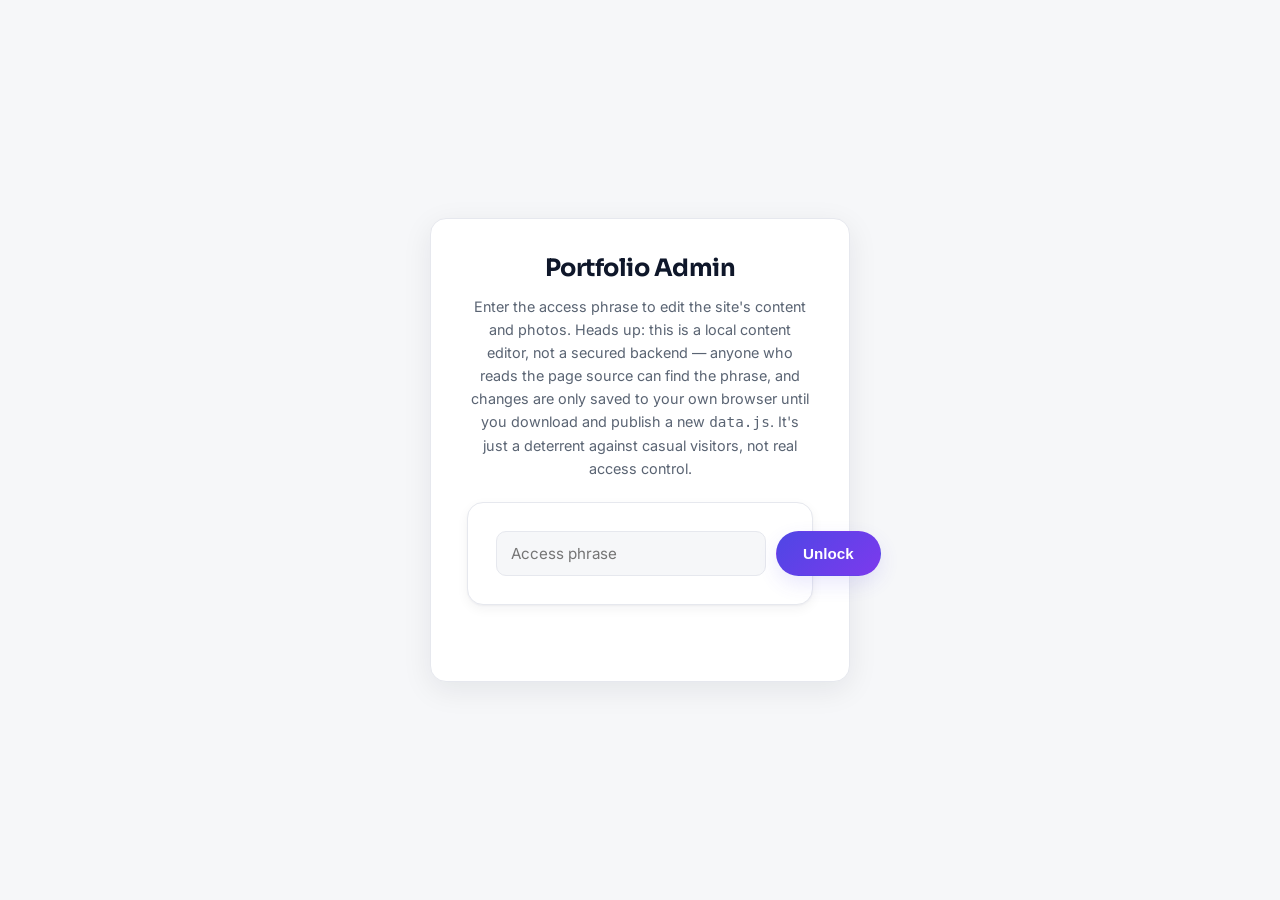
<file: portfolio/admin.html>
<!DOCTYPE html>
<html lang="en">
<head>
  <meta charset="UTF-8" />
  <meta name="viewport" content="width=device-width, initial-scale=1.0" />
  <title>Admin — Portfolio Editor</title>
  <meta name="robots" content="noindex, nofollow" />
  <link rel="icon" href="data:image/svg+xml,%3Csvg xmlns='http://www.w3.org/2000/svg' viewBox='0 0 64 64'%3E%3Cdefs%3E%3ClinearGradient id='g' x1='0' y1='0' x2='1' y2='1'%3E%3Cstop offset='0' stop-color='%234f46e5'/%3E%3Cstop offset='1' stop-color='%237c3aed'/%3E%3C/linearGradient%3E%3C/defs%3E%3Crect width='64' height='64' rx='14' fill='url(%23g)'/%3E%3Ctext x='32' y='42' font-family='Arial,Helvetica,sans-serif' font-size='26' font-weight='700' fill='white' text-anchor='middle'%3EMT%3C/text%3E%3C/svg%3E" />
  <link rel="preconnect" href="https://fonts.googleapis.com" />
  <link rel="preconnect" href="https://fonts.gstatic.com" crossorigin />
  <link rel="stylesheet" href="https://fonts.googleapis.com/css2?family=Inter:wght@400;500;600;700;800&family=Sora:wght@600;700;800&display=swap" />
  <link rel="stylesheet" href="css/styles.css" />
  <link rel="stylesheet" href="css/admin.css" />
</head>
<body>
  <div id="gate" class="admin-gate">
    <div class="admin-gate-card">
      <h1>Portfolio Admin</h1>
      <p>
        Enter the access phrase to edit the site's content and photos. Heads up: this
        is a local content editor, not a secured backend — anyone who reads the page
        source can find the phrase, and changes are only saved to your own browser
        until you download and publish a new <code>data.js</code>. It's just a deterrent
        against casual visitors, not real access control.
      </p>
      <form id="gate-form">
        <input type="password" id="gate-password" placeholder="Access phrase" autocomplete="off" />
        <button type="submit" class="btn btn-primary">Unlock</button>
      </form>
      <p id="gate-error" class="form-status error"></p>
    </div>
  </div>

  <div id="admin-app" class="admin-app hidden">
    <header class="admin-topbar">
      <div class="admin-topbar-inner">
        <a href="index.html" class="logo">Menghong<span>.</span><span class="admin-badge">Admin</span></a>
        <div class="admin-topbar-actions">
          <a href="index.html" target="_blank" rel="noopener" class="btn btn-secondary">Preview site ↗</a>
          <button id="reset-btn" class="btn btn-secondary" type="button">Reset to defaults</button>
          <button id="download-btn" class="btn btn-secondary" type="button">Download data.js</button>
          <button id="lock-btn" class="btn btn-secondary" type="button">Lock</button>
        </div>
      </div>
    </header>

    <div class="admin-layout">
      <nav class="admin-tabs">
        <button class="admin-tab active" data-tab="hero" type="button">Hero</button>
        <button class="admin-tab" data-tab="about" type="button">About</button>
        <button class="admin-tab" data-tab="skills" type="button">Skills</button>
        <button class="admin-tab" data-tab="projects" type="button">Projects</button>
        <button class="admin-tab" data-tab="resume" type="button">Resume</button>
        <button class="admin-tab" data-tab="contact" type="button">Contact</button>
      </nav>

      <main class="admin-panels">
        <section class="admin-panel active" data-panel="hero" id="panel-hero"></section>
        <section class="admin-panel" data-panel="about" id="panel-about"></section>
        <section class="admin-panel" data-panel="skills" id="panel-skills"></section>
        <section class="admin-panel" data-panel="projects" id="panel-projects"></section>
        <section class="admin-panel" data-panel="resume" id="panel-resume"></section>
        <section class="admin-panel" data-panel="contact" id="panel-contact"></section>
      </main>
    </div>

    <div class="admin-savebar">
      <span id="unsaved-indicator" class="unsaved-indicator hidden">● Unsaved changes</span>
      <span id="save-status"></span>
      <button id="save-btn" class="btn btn-primary" type="button">Save changes</button>
    </div>
  </div>

  <script src="js/data.js"></script>
  <script src="js/store.js"></script>
  <script src="js/admin.js"></script>
</body>
</html>
</file>
<file: portfolio/css/styles.css>
:root {
  --bg: #f6f7f9;
  --bg-alt: #ffffff;
  --surface: #ffffff;
  --text: #0f172a;
  --text-muted: #5a6473;
  --accent: #4f46e5;
  --accent-2: #7c3aed;
  --accent-soft: #eef0ff;
  --border: #e6e8ee;
  --ring: rgba(79, 70, 229, 0.12);
  --shadow-sm: 0 1px 2px rgba(15, 23, 42, 0.04), 0 4px 12px rgba(15, 23, 42, 0.05);
  --shadow-md: 0 8px 30px rgba(15, 23, 42, 0.08);
  --shadow-lg: 0 20px 50px rgba(15, 23, 42, 0.12);
  --radius: 16px;
  --radius-sm: 10px;
  --gradient: linear-gradient(135deg, #4f46e5 0%, #7c3aed 100%);
  --success: #15803d;
  --danger: #b91c1c;
}

[data-theme="dark"] {
  --bg: #0a0e1a;
  --bg-alt: #0d1220;
  --surface: #131a2a;
  --text: #f1f4fb;
  --text-muted: #9aa4b8;
  --accent: #818cf8;
  --accent-2: #a78bfa;
  --accent-soft: #1e2540;
  --border: #232c43;
  --ring: rgba(129, 140, 248, 0.18);
  --shadow-sm: 0 1px 2px rgba(0, 0, 0, 0.3), 0 4px 12px rgba(0, 0, 0, 0.25);
  --shadow-md: 0 8px 30px rgba(0, 0, 0, 0.4);
  --shadow-lg: 0 20px 50px rgba(0, 0, 0, 0.5);
  --gradient: linear-gradient(135deg, #6366f1 0%, #a855f7 100%);
  --success: #4ade80;
  --danger: #f87171;
}

* { box-sizing: border-box; }

html {
  scroll-behavior: smooth;
  scroll-padding-top: 80px;
}

body {
  margin: 0;
  font-family: "Inter", system-ui, -apple-system, "Segoe UI", Roboto, sans-serif;
  background: var(--bg);
  color: var(--text);
  line-height: 1.6;
  -webkit-font-smoothing: antialiased;
  transition: background 0.3s ease, color 0.3s ease;
}

h1, h2, h3, h4 {
  font-family: "Sora", "Inter", system-ui, sans-serif;
  letter-spacing: -0.02em;
  line-height: 1.15;
}

a { color: inherit; text-decoration: none; }

img { max-width: 100%; display: block; }

::selection { background: var(--accent); color: #fff; }

.skip-link {
  position: absolute;
  top: -50px;
  left: 16px;
  z-index: 100;
  background: var(--gradient);
  color: #fff;
  padding: 10px 18px;
  border-radius: var(--radius-sm);
  font-weight: 600;
  font-size: 0.9rem;
  transition: top 0.2s ease;
}

.skip-link:focus-visible { top: 16px; outline: none; }

a:focus-visible,
button:focus-visible,
input:focus-visible,
textarea:focus-visible {
  outline: 2px solid var(--accent);
  outline-offset: 3px;
}

.container {
  max-width: 1140px;
  margin: 0 auto;
  padding: 0 24px;
}

/* Scroll progress */
.scroll-progress {
  position: fixed;
  top: 0;
  left: 0;
  height: 3px;
  width: 0%;
  background: var(--gradient);
  z-index: 60;
  transition: width 0.1s ease-out;
}

/* Navbar */
.navbar {
  position: sticky;
  top: 0;
  z-index: 50;
  background: color-mix(in srgb, var(--bg) 80%, transparent);
  backdrop-filter: saturate(180%) blur(12px);
  -webkit-backdrop-filter: saturate(180%) blur(12px);
  border-bottom: 1px solid transparent;
  transition: border-color 0.25s ease, box-shadow 0.25s ease, background 0.25s ease;
}

.navbar.scrolled {
  border-bottom-color: var(--border);
  box-shadow: var(--shadow-sm);
  background: color-mix(in srgb, var(--bg) 92%, transparent);
}

.navbar .container {
  display: flex;
  align-items: center;
  justify-content: space-between;
  height: 70px;
}

.logo { font-family: "Sora", sans-serif; font-weight: 700; font-size: 1.2rem; letter-spacing: -0.03em; }

.logo span { color: var(--accent); }

.nav-links {
  display: flex;
  align-items: center;
  gap: 8px;
}

.nav-links a {
  font-size: 0.92rem;
  font-weight: 500;
  color: var(--text-muted);
  padding: 8px 14px;
  border-radius: 999px;
  transition: color 0.2s ease, background 0.2s ease;
}

.nav-links a.active,
.nav-links a:hover {
  color: var(--accent);
  background: var(--accent-soft);
}

.nav-actions {
  display: flex;
  align-items: center;
  gap: 10px;
}

.icon-btn {
  background: var(--surface);
  border: 1px solid var(--border);
  border-radius: 50%;
  width: 40px;
  height: 40px;
  cursor: pointer;
  font-size: 1rem;
  color: var(--text);
  display: inline-flex;
  align-items: center;
  justify-content: center;
  transition: transform 0.2s ease, box-shadow 0.2s ease, border-color 0.2s ease;
}

.icon-btn:hover { transform: translateY(-2px); box-shadow: var(--shadow-sm); border-color: var(--accent); }

.nav-toggle {
  display: none;
  background: none;
  border: none;
  font-size: 1.5rem;
  cursor: pointer;
  color: var(--text);
}

.nav-backdrop {
  display: none;
  position: fixed;
  inset: 70px 0 0 0;
  background: rgba(8, 10, 18, 0.4);
  z-index: 45;
  opacity: 0;
  pointer-events: none;
  transition: opacity 0.2s ease;
}

.nav-backdrop.visible { opacity: 1; pointer-events: auto; }

@media (max-width: 720px) {
  .nav-backdrop { display: block; }
}

/* Buttons */
.btn {
  display: inline-flex;
  align-items: center;
  gap: 8px;
  padding: 13px 26px;
  border-radius: 999px;
  font-weight: 600;
  font-size: 0.95rem;
  cursor: pointer;
  border: 1px solid transparent;
  transition: transform 0.2s ease, box-shadow 0.2s ease, background 0.2s ease;
}

.btn-primary {
  background: var(--gradient);
  color: #fff;
  box-shadow: 0 8px 20px var(--ring);
}

.btn-primary:hover { transform: translateY(-2px); box-shadow: 0 12px 28px var(--ring); }

.btn-secondary {
  background: var(--surface);
  border-color: var(--border);
  color: var(--text);
}

.btn-secondary:hover { transform: translateY(-2px); border-color: var(--accent); color: var(--accent); }

/* Hero */
.hero {
  position: relative;
  padding: 110px 0 90px;
  text-align: center;
  overflow: hidden;
}

.hero::after {
  content: "";
  position: absolute;
  inset: 0;
  background-image: url("data:image/svg+xml;utf8,<svg xmlns='http://www.w3.org/2000/svg' width='180' height='180'><filter id='n'><feTurbulence type='fractalNoise' baseFrequency='0.85' numOctaves='2' stitchTiles='stitch'/></filter><rect width='100%' height='100%' filter='url(%23n)'/></svg>");
  opacity: 0.045;
  mix-blend-mode: overlay;
  pointer-events: none;
}

.hero-bg {
  position: absolute;
  inset: -10%;
  pointer-events: none;
  background:
    radial-gradient(40% 50% at 50% 0%, var(--ring), transparent 70%),
    radial-gradient(30% 40% at 80% 20%, rgba(124, 58, 237, 0.10), transparent 70%),
    radial-gradient(30% 40% at 15% 30%, rgba(79, 70, 229, 0.10), transparent 70%);
  animation: hero-drift 18s ease-in-out infinite alternate;
}

@keyframes hero-drift {
  0% { transform: translate3d(0, 0, 0) scale(1); }
  100% { transform: translate3d(-2%, 2%, 0) scale(1.08); }
}

.hero-inner { position: relative; }

.hero-avatar {
  width: 92px;
  height: 92px;
  margin: 0 auto 28px;
  border-radius: 28px;
  background: var(--gradient);
  color: #fff;
  font-family: "Sora", sans-serif;
  font-weight: 800;
  font-size: 2rem;
  letter-spacing: -0.04em;
  display: flex;
  align-items: center;
  justify-content: center;
  box-shadow: var(--shadow-lg);
  transform: rotate(-4deg);
  overflow: hidden;
  animation: avatar-float 5s ease-in-out infinite;
}

.hero-avatar img { width: 100%; height: 100%; object-fit: cover; border-radius: inherit; transform: rotate(4deg) scale(1.15); }

@keyframes avatar-float {
  0%, 100% { transform: rotate(-4deg) translateY(0); }
  50% { transform: rotate(-4deg) translateY(-8px); }
}

.availability-badge {
  display: inline-flex;
  align-items: center;
  gap: 8px;
  margin: 0 0 16px;
  padding: 6px 14px 6px 10px;
  border-radius: 999px;
  border: 1px solid var(--border);
  background: var(--surface);
  color: var(--text-muted);
  font-size: 0.82rem;
  font-weight: 600;
}

.availability-badge.open { color: var(--success); border-color: color-mix(in srgb, var(--success) 35%, var(--border)); }

.availability-dot {
  width: 8px;
  height: 8px;
  border-radius: 50%;
  background: currentColor;
  flex-shrink: 0;
}

.availability-badge.open .availability-dot { animation: dot-pulse 2s ease-in-out infinite; }

@keyframes dot-pulse {
  0%, 100% { box-shadow: 0 0 0 0 color-mix(in srgb, var(--success) 45%, transparent); }
  50% { box-shadow: 0 0 0 5px color-mix(in srgb, var(--success) 0%, transparent); }
}

@media (prefers-reduced-motion: reduce) {
  .availability-badge.open .availability-dot { animation: none; }
}

.hero-eyebrow {
  display: inline-block;
  color: var(--accent);
  font-weight: 600;
  letter-spacing: 0.04em;
  font-size: 0.85rem;
  background: var(--accent-soft);
  padding: 7px 16px;
  border-radius: 999px;
  margin: 0 0 18px;
}

.hero h1 {
  font-size: clamp(2.2rem, 5.5vw, 3.6rem);
  margin: 0 0 18px;
  font-weight: 800;
}

.hero h1 span {
  background: var(--gradient);
  -webkit-background-clip: text;
  background-clip: text;
  -webkit-text-fill-color: transparent;
}

.hero-lead {
  max-width: 620px;
  margin: 0 auto 32px;
  color: var(--text-muted);
  font-size: 1.1rem;
}

.hero-actions {
  display: flex;
  gap: 14px;
  justify-content: center;
  flex-wrap: wrap;
}

.hero-stats {
  list-style: none;
  margin: 56px auto 0;
  padding: 0;
  display: flex;
  justify-content: center;
  flex-wrap: wrap;
  gap: 16px;
  max-width: 720px;
}

.hero-stats li {
  flex: 1 1 180px;
  background: var(--surface);
  border: 1px solid var(--border);
  border-radius: var(--radius);
  padding: 22px 20px;
  box-shadow: var(--shadow-sm);
}

.hero-stats strong {
  display: block;
  font-family: "Sora", sans-serif;
  font-size: 1.6rem;
  font-weight: 700;
  color: var(--accent);
  margin-bottom: 4px;
}

.hero-stats span { color: var(--text-muted); font-size: 0.88rem; }

/* Sections */
section { padding: 96px 0; }

.section-head {
  text-align: center;
  margin-bottom: 56px;
}

.section-tag {
  display: inline-block;
  color: var(--accent);
  text-transform: uppercase;
  font-size: 0.78rem;
  letter-spacing: 0.12em;
  font-weight: 700;
  margin-bottom: 10px;
}

.section-head h2 { font-size: clamp(1.8rem, 3.5vw, 2.4rem); margin: 0; font-weight: 700; }

.alt-bg { background: var(--bg-alt); border-top: 1px solid var(--border); border-bottom: 1px solid var(--border); }

/* About */
.about-grid {
  display: grid;
  grid-template-columns: 1.1fr 1fr;
  gap: 56px;
  align-items: start;
}

.about-intro p { color: var(--text-muted); margin: 0 0 18px; font-size: 1.02rem; }

.skills-block {
  background: var(--surface);
  border: 1px solid var(--border);
  border-radius: var(--radius);
  padding: 28px;
  box-shadow: var(--shadow-sm);
}

.skills-title {
  margin: 0 0 22px;
  font-size: 1.1rem;
  font-weight: 700;
}

.skills-list { list-style: none; padding: 0; margin: 0; display: grid; gap: 18px; }

.skill-head { display: flex; justify-content: space-between; font-size: 0.9rem; font-weight: 500; margin-bottom: 8px; }

.skill-head span:last-child { color: var(--accent); font-weight: 600; }

.skill-bar {
  height: 7px;
  border-radius: 999px;
  background: var(--accent-soft);
  overflow: hidden;
}

.skill-fill {
  height: 100%;
  background: var(--gradient);
  border-radius: 999px;
  transition: width 0.9s cubic-bezier(0.16, 1, 0.3, 1);
}

/* Projects */
.filters {
  display: flex;
  justify-content: center;
  gap: 10px;
  margin-bottom: 44px;
  flex-wrap: wrap;
}

.filter-btn {
  padding: 9px 20px;
  border-radius: 999px;
  border: 1px solid var(--border);
  background: var(--surface);
  color: var(--text-muted);
  cursor: pointer;
  font-size: 0.9rem;
  font-weight: 500;
  font-family: inherit;
  transition: all 0.2s ease;
}

.filter-btn:hover { border-color: var(--accent); color: var(--accent); }

.filter-btn.active { background: var(--gradient); color: #fff; border-color: transparent; box-shadow: 0 6px 16px var(--ring); }

.projects-grid {
  display: grid;
  grid-template-columns: repeat(auto-fit, minmax(280px, 1fr));
  gap: 26px;
}

.project-card {
  position: relative;
  background: var(--surface);
  border: 1px solid var(--border);
  border-radius: var(--radius);
  overflow: hidden;
  box-shadow: var(--shadow-sm);
  transition: transform 0.3s ease, box-shadow 0.3s ease, border-color 0.3s ease;
}

.project-zoom {
  position: absolute;
  top: 14px;
  right: 14px;
  width: 36px;
  height: 36px;
  border-radius: 50%;
  border: none;
  background: rgba(15, 23, 42, 0.55);
  color: #fff;
  font-size: 1rem;
  cursor: pointer;
  opacity: 0;
  transform: translateY(-4px);
  transition: opacity 0.2s ease, transform 0.2s ease;
}

.project-card:hover .project-zoom,
.project-zoom:focus-visible { opacity: 1; transform: translateY(0); }

.project-card img { cursor: zoom-in; }

.project-card:hover {
  transform: translateY(-6px);
  box-shadow: var(--shadow-lg);
  border-color: color-mix(in srgb, var(--accent) 40%, var(--border));
}

.project-card img {
  width: 100%;
  height: 190px;
  object-fit: cover;
  background: var(--accent-soft);
  border-bottom: 1px solid var(--border);
  transition: transform 0.5s ease, opacity 0.4s ease;
}

.project-card img:not(.img-loaded) {
  opacity: 0;
  background-image: linear-gradient(
    110deg,
    var(--accent-soft) 8%,
    var(--surface) 18%,
    var(--accent-soft) 33%
  );
  background-size: 200% 100%;
  animation: img-shimmer 1.4s linear infinite;
}

@keyframes img-shimmer {
  to { background-position-x: -200%; }
}

@media (prefers-reduced-motion: reduce) {
  .project-card img:not(.img-loaded) { animation: none; opacity: 1; }
}

.project-card:hover img { transform: scale(1.06); }

@media (prefers-reduced-motion: reduce) {
  .project-card:hover img { transform: none; }
}

.project-body { padding: 24px; }

.project-body h3 { margin: 0 0 10px; font-size: 1.15rem; }

.project-body p { color: var(--text-muted); font-size: 0.92rem; margin: 0 0 18px; }

.tech-tags { list-style: none; padding: 0; margin: 0; display: flex; gap: 8px; flex-wrap: wrap; }

.tech-tags li {
  background: var(--accent-soft);
  color: var(--accent);
  font-size: 0.76rem;
  padding: 5px 12px;
  border-radius: 999px;
  font-weight: 600;
}

/* Resume */
.resume-actions { text-align: center; margin-bottom: 48px; }

#resume-timeline { max-width: 820px; margin: 0 auto; }

.timeline-label {
  font-family: "Sora", sans-serif;
  font-size: 0.85rem;
  text-transform: uppercase;
  letter-spacing: 0.1em;
  color: var(--accent);
  margin: 40px 0 24px;
  font-weight: 700;
}

.timeline-label:first-child { margin-top: 0; }

.timeline-item {
  position: relative;
  display: grid;
  grid-template-columns: 150px 1fr;
  gap: 28px;
  padding: 0 0 32px 0;
}

.timeline-item::before {
  content: "";
  position: absolute;
  left: 159px;
  top: 6px;
  bottom: -6px;
  width: 2px;
  background: var(--border);
}

.timeline-item:last-child::before { display: none; }

.timeline-item::after {
  content: "";
  position: absolute;
  left: 154px;
  top: 4px;
  width: 12px;
  height: 12px;
  border-radius: 50%;
  background: var(--gradient);
  box-shadow: 0 0 0 4px var(--accent-soft);
}

.timeline-period { color: var(--text-muted); font-size: 0.85rem; font-weight: 500; padding-top: 1px; }

.timeline-content { padding-left: 14px; }

.timeline-content h4 { margin: 0 0 4px; font-size: 1.08rem; }

.timeline-org { color: var(--accent); font-size: 0.88rem; font-weight: 600; }

.timeline-content p { color: var(--text-muted); margin: 10px 0 0; }

.timeline-details {
  color: var(--text-muted);
  margin: 12px 0 0;
  padding-left: 18px;
}

.timeline-details li { margin-bottom: 6px; }

/* Contact */
.contact-wrap {
  display: grid;
  grid-template-columns: 1fr 1.2fr;
  gap: 48px;
  align-items: start;
}

.contact-info p { color: var(--text-muted); margin: 0 0 26px; font-size: 1.02rem; }

.contact-links { list-style: none; padding: 0; margin: 0; display: grid; gap: 14px; }

.contact-links li {
  display: flex;
  align-items: center;
  gap: 12px;
  padding: 16px 18px;
  background: var(--surface);
  border: 1px solid var(--border);
  border-radius: var(--radius-sm);
  transition: border-color 0.2s ease, transform 0.2s ease;
}

.contact-links li:hover { border-color: var(--accent); transform: translateX(4px); }

.contact-links a { color: var(--text); font-weight: 500; flex: 1; }

.contact-links a:hover { color: var(--accent); }

.copy-btn {
  width: 30px;
  height: 30px;
  border-radius: 8px;
  border: 1px solid var(--border);
  background: var(--bg);
  color: var(--text-muted);
  font-size: 0.95rem;
  display: flex;
  align-items: center;
  justify-content: center;
  cursor: pointer;
  transition: border-color 0.2s ease, color 0.2s ease, transform 0.2s ease;
}

.copy-btn:hover { border-color: var(--accent); color: var(--accent); }

.copy-btn.copied { color: var(--accent); border-color: var(--accent); transform: scale(0.92); }

form {
  display: grid;
  gap: 18px;
  background: var(--surface);
  border: 1px solid var(--border);
  border-radius: var(--radius);
  padding: 28px;
  box-shadow: var(--shadow-sm);
}

.field { display: grid; gap: 7px; }

.field label { font-size: 0.85rem; color: var(--text-muted); font-weight: 500; }

.field input,
.field textarea {
  padding: 13px 15px;
  border-radius: var(--radius-sm);
  border: 1px solid var(--border);
  background: var(--bg);
  color: var(--text);
  font-family: inherit;
  font-size: 0.95rem;
  transition: border-color 0.2s ease, box-shadow 0.2s ease;
}

.field input:focus,
.field textarea:focus {
  outline: none;
  border-color: var(--accent);
  box-shadow: 0 0 0 4px var(--ring);
}

.field textarea { resize: vertical; min-height: 130px; }

form .btn-primary { justify-content: center; }

.form-status { font-size: 0.9rem; min-height: 1.2em; margin: 0; }

.form-status.error { color: var(--danger); }

.form-status.success { color: var(--success); }

/* Footer */
footer {
  border-top: 1px solid var(--border);
  padding: 32px 0;
  text-align: center;
  color: var(--text-muted);
  font-size: 0.85rem;
}

.footer-social {
  list-style: none;
  display: flex;
  justify-content: center;
  gap: 10px;
  padding: 0;
  margin: 0 0 16px;
}

.footer-social a {
  width: 38px;
  height: 38px;
  border-radius: 50%;
  display: flex;
  align-items: center;
  justify-content: center;
  background: var(--surface);
  border: 1px solid var(--border);
  font-size: 1rem;
  transition: transform 0.2s ease, border-color 0.2s ease;
}

.footer-social a:hover { transform: translateY(-2px); border-color: var(--accent); }

.admin-link { margin: 8px 0 0; }

.admin-link a { color: var(--text-muted); opacity: 0.6; font-size: 0.78rem; }

.admin-link a:hover { color: var(--accent); opacity: 1; }

.hidden { display: none !important; }

/* Back to top */
.back-to-top {
  position: fixed;
  bottom: 28px;
  right: 28px;
  width: 46px;
  height: 46px;
  border-radius: 50%;
  border: none;
  background: var(--gradient);
  color: #fff;
  font-size: 1.1rem;
  cursor: pointer;
  opacity: 0;
  pointer-events: none;
  transition: opacity 0.25s ease, transform 0.25s ease;
  box-shadow: var(--shadow-md);
  isolation: isolate;
}

.back-to-top::before {
  content: "";
  position: absolute;
  inset: -5px;
  border-radius: 50%;
  background: conic-gradient(var(--accent) calc(var(--btt-progress, 0) * 1%), var(--border) 0);
  -webkit-mask: radial-gradient(farthest-side, transparent calc(100% - 3px), #000 calc(100% - 3px));
  mask: radial-gradient(farthest-side, transparent calc(100% - 3px), #000 calc(100% - 3px));
  z-index: -1;
}

.back-to-top:hover { transform: translateY(-3px); }

.back-to-top.visible { opacity: 1; pointer-events: auto; }

/* Lightbox */
.lightbox {
  position: fixed;
  inset: 0;
  z-index: 80;
  background: rgba(8, 10, 18, 0.86);
  display: flex;
  align-items: center;
  justify-content: center;
  padding: 40px;
  animation: lightbox-fade 0.2s ease;
}

@keyframes lightbox-fade { from { opacity: 0; } to { opacity: 1; } }

.lightbox img {
  max-width: min(90vw, 1000px);
  max-height: 85vh;
  border-radius: var(--radius-sm);
  box-shadow: var(--shadow-lg);
}

.lightbox-close {
  position: fixed;
  top: 24px;
  right: 28px;
  width: 44px;
  height: 44px;
  border-radius: 50%;
  border: none;
  background: rgba(255, 255, 255, 0.12);
  color: #fff;
  font-size: 1.1rem;
  cursor: pointer;
  transition: background 0.2s ease, transform 0.2s ease;
}

.lightbox-close:hover { background: rgba(255, 255, 255, 0.22); transform: translateY(-2px); }

/* Toasts */
.toast-container {
  position: fixed;
  bottom: 24px;
  left: 50%;
  transform: translateX(-50%);
  z-index: 90;
  display: flex;
  flex-direction: column;
  gap: 10px;
  align-items: center;
  pointer-events: none;
}

.toast {
  background: var(--surface);
  border: 1px solid var(--border);
  color: var(--text);
  padding: 12px 22px;
  border-radius: 999px;
  box-shadow: var(--shadow-md);
  font-size: 0.88rem;
  font-weight: 500;
  opacity: 0;
  transform: translateY(10px);
  transition: opacity 0.25s ease, transform 0.25s ease;
}

.toast.show { opacity: 1; transform: translateY(0); }

.toast.success { border-color: color-mix(in srgb, var(--success) 45%, var(--border)); color: var(--success); }

.toast.error { border-color: color-mix(in srgb, var(--danger) 45%, var(--border)); color: var(--danger); }

/* Reveal animation */
.reveal {
  opacity: 0;
  transform: translateY(20px);
  transition: opacity 0.6s ease, transform 0.6s ease;
  transition-delay: var(--stagger, 0ms);
}

.reveal.visible { opacity: 1; transform: translateY(0); }

/* 3D tilt-in entrance for card-style reveal elements (project cards, stat
   cards, skill rows) — perspective() as the first transform function gives
   each card its own vanishing point without needing a 3D-scene ancestor. */
.reveal.tilt-3d {
  opacity: 0;
  transform: perspective(1000px) rotateX(28deg) translateY(40px) scale(0.94);
  transform-origin: center bottom;
  transition: opacity 0.7s ease, transform 0.7s cubic-bezier(0.16, 1, 0.3, 1);
  transition-delay: var(--stagger, 0ms);
}

.reveal.tilt-3d.visible {
  opacity: 1;
  transform: perspective(1000px) rotateX(0deg) translateY(0) scale(1);
}

/* project-card has its own hover lift; keep it working once the tilt-in
   settles, since .reveal.tilt-3d.visible otherwise outranks it on transform. */
.project-card.reveal.visible:hover { transform: translateY(-6px); }

@media (prefers-reduced-motion: reduce) {
  .reveal { opacity: 1; transform: none; transition: none; }
  .reveal.tilt-3d { opacity: 1; transform: none; transition: none; }
  html { scroll-behavior: auto; }
  .hero-bg { animation: none; }
  .hero-avatar { animation: none; }
  .lightbox { animation: none; }
  .skill-fill { transition: none; }
}

/* ---------- Interactive 3D layer: cursor, pointer-tilt, magnetic CTAs, hero particles ---------- */
.cursor-dot,
.cursor-ring {
  position: fixed;
  top: 0;
  left: 0;
  z-index: 9999;
  pointer-events: none;
  border-radius: 50%;
  transform: translate(-50%, -50%);
  opacity: 0;
  will-change: transform;
}

.cursor-dot {
  width: 8px;
  height: 8px;
  background: var(--accent);
  transition: opacity 0.2s ease;
}

.cursor-ring {
  width: 34px;
  height: 34px;
  border: 1.5px solid var(--accent);
  transition: width 0.25s ease, height 0.25s ease, opacity 0.25s ease, background 0.25s ease;
}

.cursor-ring.is-active { width: 52px; height: 52px; background: var(--ring); }

html.fx-cursor,
html.fx-cursor a,
html.fx-cursor button,
html.fx-cursor input,
html.fx-cursor textarea { cursor: none; }

@media (hover: none), (pointer: coarse), (prefers-reduced-motion: reduce) {
  .cursor-dot, .cursor-ring { display: none; }
  html.fx-cursor, html.fx-cursor a, html.fx-cursor button, html.fx-cursor input, html.fx-cursor textarea { cursor: auto; }
}

.hero-particles { position: absolute; inset: 0; z-index: 0; }

/* Pointer-tilt + glare for project/stat cards, the skills block and the
   avatar. --mx/--my (0-1, set on pointermove) position the glare highlight;
   overflow:hidden clips it to each element's own rounded corners. */
.tilt-interactive {
  transform-style: preserve-3d;
  overflow: hidden;
  will-change: transform;
}

.tilt-interactive::before {
  content: "";
  position: absolute;
  inset: 0;
  z-index: 2;
  opacity: 0;
  background: radial-gradient(circle at calc(var(--mx, 0.5) * 100%) calc(var(--my, 0.5) * 100%), rgba(255, 255, 255, 0.35), transparent 60%);
  transition: opacity 0.3s ease;
  pointer-events: none;
}

[data-theme="dark"] .tilt-interactive::before {
  background: radial-gradient(circle at calc(var(--mx, 0.5) * 100%) calc(var(--my, 0.5) * 100%), rgba(255, 255, 255, 0.14), transparent 60%);
}

.tilt-interactive.tilt-hovering::before { opacity: 1; }

@media (prefers-reduced-motion: reduce) {
  .hero-particles { display: none; }
}

/* Responsive */
@media (max-width: 860px) {
  .about-grid,
  .contact-wrap { grid-template-columns: 1fr; gap: 36px; }
  section { padding: 72px 0; }
}

@media (max-width: 720px) {
  .nav-toggle { display: block; }
  .nav-links {
    position: absolute;
    top: 70px;
    left: 0;
    right: 0;
    background: var(--surface);
    border-bottom: 1px solid var(--border);
    flex-direction: column;
    align-items: stretch;
    padding: 12px 16px;
    gap: 4px;
    box-shadow: var(--shadow-md);
    opacity: 0;
    transform: translateY(-8px);
    visibility: hidden;
    pointer-events: none;
    transition: opacity 0.2s ease, transform 0.2s ease, visibility 0.2s;
  }
  .nav-links.open {
    opacity: 1;
    transform: translateY(0);
    visibility: visible;
    pointer-events: auto;
  }
  .timeline-item { grid-template-columns: 1fr; gap: 4px; }
  .timeline-item::before,
  .timeline-item::after { display: none; }
  .timeline-content { padding-left: 0; }
  .hero { padding: 80px 0 70px; }
}

@media print {
  :root,
  [data-theme="dark"] {
    --bg: #ffffff;
    --bg-alt: #ffffff;
    --surface: #ffffff;
    --text: #0f172a;
    --text-muted: #44495a;
    --accent: #4f46e5;
    --border: #cfd2da;
    --shadow-sm: none;
    --shadow-md: none;
    --shadow-lg: none;
    --gradient: none;
  }
  .navbar,
  .hero,
  #projects,
  #contact,
  footer,
  .back-to-top,
  .filters,
  .resume-actions,
  .scroll-progress,
  .skip-link,
  .nav-backdrop,
  .toast-container,
  .lightbox,
  #scroll-progress { display: none !important; }
  section { padding: 12px 0; }
  .alt-bg { border: none; background: none; }
  .timeline-item::before, .timeline-item::after { display: none; }
  .section-tag { background: none; color: #44495a; padding: 0; }
  .timeline-item { break-inside: avoid; page-break-inside: avoid; }
  a { color: #0f172a; text-decoration: none; }
}
</file>
<file: portfolio/css/admin.css>
body { background: var(--bg); }

/* Gate */
.admin-gate {
  min-height: 100vh;
  display: flex;
  align-items: center;
  justify-content: center;
  padding: 24px;
}

.admin-gate-card {
  max-width: 420px;
  width: 100%;
  background: var(--surface);
  border: 1px solid var(--border);
  border-radius: var(--radius);
  padding: 36px;
  box-shadow: var(--shadow-md);
  text-align: center;
}

.admin-gate-card h1 { font-size: 1.5rem; margin: 0 0 12px; }

.admin-gate-card p { color: var(--text-muted); font-size: 0.9rem; margin: 0 0 22px; }

#gate-form { display: flex; gap: 10px; }

#gate-form input {
  flex: 1;
  padding: 12px 14px;
  border-radius: var(--radius-sm);
  border: 1px solid var(--border);
  background: var(--bg);
  color: var(--text);
  font-family: inherit;
  font-size: 0.95rem;
}

#gate-form input:focus { outline: none; border-color: var(--accent); box-shadow: 0 0 0 4px var(--ring); }

/* Topbar */
.admin-topbar {
  position: sticky;
  top: 0;
  z-index: 40;
  background: color-mix(in srgb, var(--bg) 85%, transparent);
  backdrop-filter: blur(12px);
  border-bottom: 1px solid var(--border);
}

.admin-topbar-inner {
  max-width: 1240px;
  margin: 0 auto;
  padding: 16px 24px;
  display: flex;
  align-items: center;
  justify-content: space-between;
  gap: 16px;
  flex-wrap: wrap;
}

.admin-badge {
  font-size: 0.7rem;
  font-weight: 700;
  text-transform: uppercase;
  letter-spacing: 0.06em;
  color: var(--accent);
  background: var(--accent-soft);
  padding: 3px 9px;
  border-radius: 999px;
  margin-left: 8px;
  vertical-align: middle;
}

.admin-topbar-actions { display: flex; gap: 10px; flex-wrap: wrap; }
.admin-topbar-actions .btn { padding: 10px 18px; font-size: 0.88rem; }

/* Layout */
.admin-layout {
  max-width: 1240px;
  margin: 0 auto;
  padding: 32px 24px 120px;
  display: grid;
  grid-template-columns: 200px 1fr;
  gap: 32px;
  align-items: start;
}

.admin-tabs {
  display: flex;
  flex-direction: column;
  gap: 4px;
  position: sticky;
  top: 90px;
}

.admin-tab {
  text-align: left;
  padding: 11px 16px;
  border-radius: var(--radius-sm);
  border: 1px solid transparent;
  background: transparent;
  color: var(--text-muted);
  font-family: inherit;
  font-size: 0.92rem;
  font-weight: 500;
  cursor: pointer;
}

.admin-tab:hover { background: var(--accent-soft); color: var(--accent); }

.admin-tab.active { background: var(--gradient); color: #fff; }

.admin-panel { display: none; }

.admin-panel.active { display: block; }

.admin-panel h2 { margin: 0 0 24px; font-size: 1.4rem; }

.admin-panel h3 { font-size: 1.05rem; margin: 0 0 16px; }

/* Fields */
.admin-field { margin-bottom: 20px; }

.admin-field label {
  display: block;
  font-size: 0.85rem;
  color: var(--text-muted);
  font-weight: 500;
  margin-bottom: 7px;
}

.admin-field input[type="text"],
.admin-field input[type="number"],
.admin-field textarea {
  width: 100%;
  padding: 12px 14px;
  border-radius: var(--radius-sm);
  border: 1px solid var(--border);
  background: var(--surface);
  color: var(--text);
  font-family: inherit;
  font-size: 0.95rem;
}

.admin-field textarea { resize: vertical; }

.admin-field input:focus,
.admin-field textarea:focus { outline: none; border-color: var(--accent); box-shadow: 0 0 0 4px var(--ring); }

/* Repeating rows */
.admin-repeat { display: grid; gap: 10px; margin-bottom: 14px; }

.admin-repeat-row {
  display: grid;
  grid-template-columns: 1fr 1fr auto;
  gap: 10px;
  align-items: center;
}

.admin-skill-row { grid-template-columns: 1fr 90px auto; }

.admin-repeat-row input,
.admin-repeat-row textarea {
  padding: 10px 12px;
  border-radius: var(--radius-sm);
  border: 1px solid var(--border);
  background: var(--surface);
  color: var(--text);
  font-family: inherit;
  font-size: 0.92rem;
}

.admin-repeat-row .icon-btn { width: 36px; height: 36px; font-size: 0.85rem; flex-shrink: 0; }

/* Cards (projects, education, experience, links) */
.admin-card {
  background: var(--surface);
  border: 1px solid var(--border);
  border-radius: var(--radius);
  padding: 20px;
  margin-bottom: 18px;
}

.admin-card-head {
  display: flex;
  align-items: center;
  justify-content: space-between;
  margin-bottom: 16px;
}

.admin-card-head strong { font-size: 0.95rem; }

.admin-card-actions { display: flex; gap: 8px; }

/* Image / avatar upload */
.admin-avatar-row { display: flex; gap: 16px; align-items: center; flex-wrap: wrap; }

.admin-avatar-preview {
  width: 64px;
  height: 64px;
  border-radius: 18px;
  background: var(--gradient);
  color: #fff;
  font-weight: 700;
  display: flex;
  align-items: center;
  justify-content: center;
  overflow: hidden;
  flex-shrink: 0;
}

.admin-avatar-preview img { width: 100%; height: 100%; object-fit: cover; }

.admin-thumb-preview {
  width: 96px;
  height: 64px;
  border-radius: var(--radius-sm);
  background: var(--accent-soft);
  color: var(--text-muted);
  font-size: 0.72rem;
  display: flex;
  align-items: center;
  justify-content: center;
  overflow: hidden;
  flex-shrink: 0;
  border: 1px solid var(--border);
}

.admin-thumb-preview img { width: 100%; height: 100%; object-fit: cover; }

.admin-avatar-row > div { display: flex; flex-direction: column; gap: 8px; }

input[type="file"] { font-size: 0.85rem; color: var(--text-muted); }

/* Save bar */
.admin-savebar {
  position: fixed;
  bottom: 0;
  left: 0;
  right: 0;
  z-index: 40;
  background: color-mix(in srgb, var(--bg) 90%, transparent);
  backdrop-filter: blur(12px);
  border-top: 1px solid var(--border);
  padding: 16px 24px;
  display: flex;
  align-items: center;
  justify-content: flex-end;
  gap: 16px;
}

.unsaved-indicator {
  margin-right: auto;
  display: flex;
  align-items: center;
  gap: 6px;
  font-size: 0.85rem;
  font-weight: 600;
  color: var(--danger);
}

#save-status { font-size: 0.88rem; color: var(--text-muted); }

#save-status.success { color: var(--success); }

#save-status.error { color: var(--danger); }

@media (max-width: 760px) {
  .admin-layout { grid-template-columns: 1fr; }
  .admin-tabs {
    position: static;
    flex-direction: row;
    overflow-x: auto;
    padding-bottom: 6px;
  }
  .admin-repeat-row { grid-template-columns: 1fr; }
}
</file>
